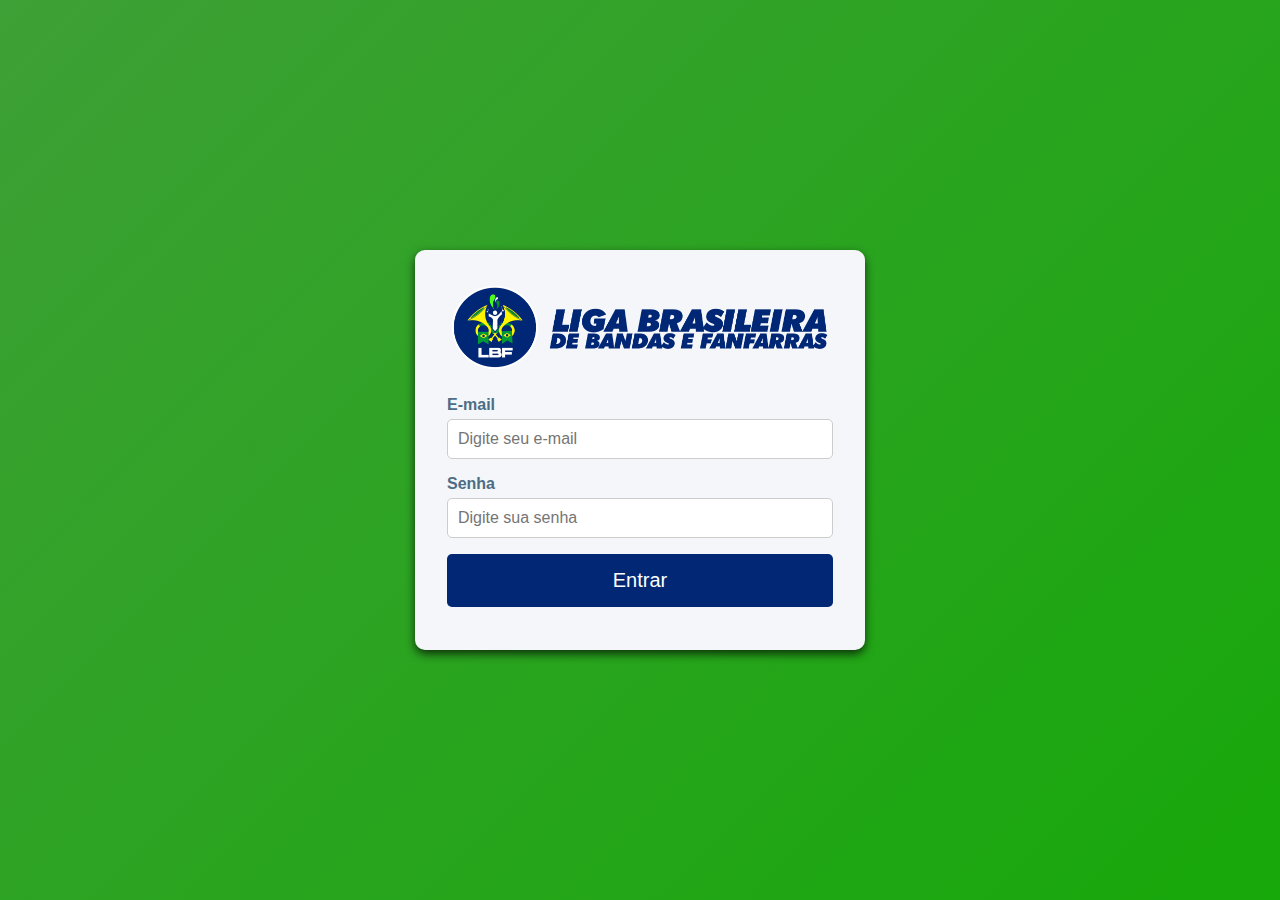
<file: index.html>
<!DOCTYPE html>
<html lang="pt-br">
<head>
    <meta charset="UTF-8">
    <meta name="viewport" content="width=device-width, initial-scale=1.0">
    <title>Tela de Login</title>
    <link rel="stylesheet" href="style.css">
    <link rel="shortcut icon" href="img/favicon.ico" type="image/x-icon">
</head>
<body>
    <div class="container">

            <img class="img-logo" src="img/lbf-logo (1).png" alt="">


        <form class="login-form">
            <!-- <h2>Login</h2> -->
            <div class="input-group">
                <label for="email">E-mail</label>
                <input type="email" id="email" placeholder="Digite seu e-mail" required>
            </div>
            <div class="input-group">
                <label for="password">Senha</label>
                <input type="password" id="password" placeholder="Digite sua senha" required>
            </div>
            <button onclick="verificarLogin(event)">Entrar</button>
        </form>
    </div>

    <script src="index.js"></script>
</body>
</html>
</file>
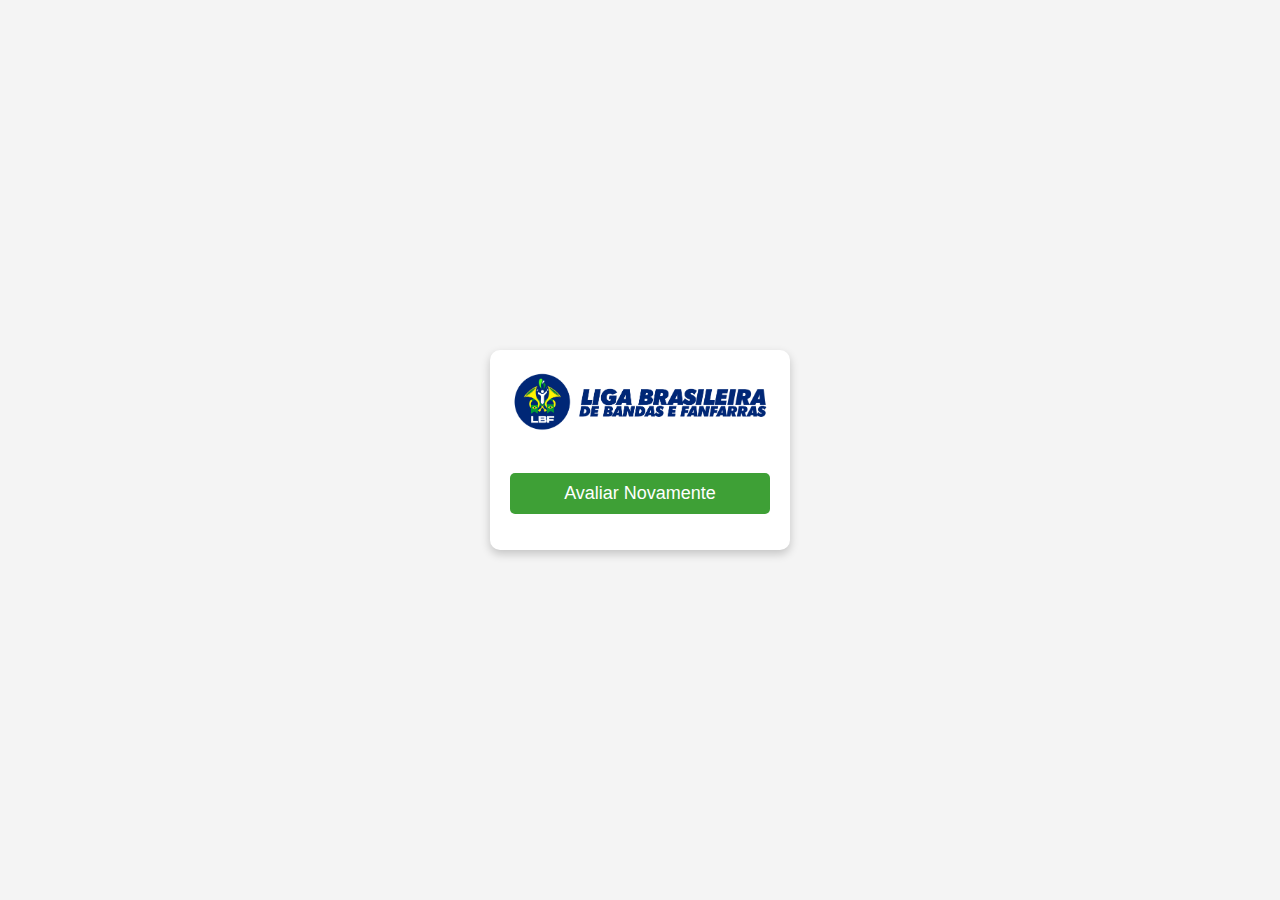
<file: comeback.html>
<!DOCTYPE html>
<html lang="pt-BR">
<head>
    <meta charset="UTF-8">
    <meta name="viewport" content="width=device-width, initial-scale=1.0">
    <title>Página de Avaliação</title>
    <link rel="stylesheet" href="comeback.css">
</head>
<body>
    <div class="container">
        <img src="img/lbf-logo (1).png" alt="Logo" class="logo">
        <button class="btn" onclick="avaliarNovamente()">Avaliar Novamente</button>
    </div>

    <script src="form.js"></script>
</body>
</html>
</file>
<file: style.css>
* {
    margin: 0;
    padding: 0;
    box-sizing: border-box;
    font-family: Arial, sans-serif;
}

body {
    display: flex;
    justify-content: center;
    align-items: center;
    height: 100dvh;
    background: linear-gradient(135deg, #3ea036, #17a80a);
}

.container {
    background: #f4f6f9;
    padding: 2rem;
    border-radius: 10px;
    box-shadow: 0 4px 10px rgba(0, 0, 0, 0.7);
    width: 100%;
    max-width: 450px;
    height: 400px;
    text-align: center;
}

input{
    color: #4d6d85;
}

h2 {
    margin-bottom: 1rem;
    color: #4d6d85;
}

.input-group {
    margin-bottom: 1rem;
    text-align: left;
    font-weight: 600;
}

.input-group label {
    display: block;
    margin-bottom: 0.3rem;
    color: #4d6d85;
}

.input-group input {
    width: 100%;
    padding: 10px;
    border: 1px solid #ccc;
    border-radius: 5px;
    font-size: 1rem;
}

button {
    width: 100%;
    padding: 15px;
    background: #012775;
    border: none;
    color: white;
    font-size: 20px;
    border-radius: 5px;
    cursor: pointer;
    transition: background 0.3s;
}

button:hover {
    background: #043eb4;
}

.img-logo {
    width: 100%;
    height: 90px;
    margin-bottom: 20px;
    text-align: center;
}

@media (min-width: 525px) and ( max-width: 768px) {
    .container {
        padding: 1.5rem;
        width: 90%;
        height: 385px;
        text-align: center;
    }

    .img-logo {
        width: 100%;
        height: 93px;
        margin-bottom: 20px;
        text-align: center;
    }

    .input-group input {
        padding: 8px;
    }

    button {
        padding: 8px;
    }

    .input-group label {
        margin-bottom: 1rem;
    }
}


@media (min-width: 411px) and ( max-width: 525px) {
    .container {
        padding: 1.5rem;
        width: 90%;
        height: 375px;
        text-align: center;
    }

    .img-logo {
        width: 100%;
        height: 27%;
        margin-bottom: 20px;
        text-align: center;
    }

    .input-group input {
        padding: 8px;
    }

    button {
        padding: 8px;
    }

    .input-group label {
        margin-bottom: 1rem;
    }
}


@media (min-width: 376px) and ( max-width: 410px) {
    .container {
        padding: 1.5rem;
        width: 90%;
        height: 350px;
        text-align: center;
    }

    .img-logo {
        width: 100%;
        height: 25%;
    }

    .input-group input {
        padding: 8px;
    }

    button {
        padding: 8px;
    }

    .input-group label {
        margin-bottom: 1rem;
    }
}

@media (min-width: 320px) and ( max-width: 375px) {
    .container {
        padding: 1.5rem;
        width: 90%;
        height: 350px;
        text-align: center;
    }

    .img-logo {
        width: 100%;
        height: 20%;
    }

    .input-group input {
        padding: 8px;
    }

    button {
        padding: 8px;
    }

    .input-group label {
        margin-bottom: 1rem;
    }
}
</file>
<file: comeback.css>
* {
    margin: 0;
    padding: 0;
    box-sizing: border-box;
    font-family: Arial, sans-serif;
}

body {
    display: flex;
    justify-content: center;
    align-items: center;
    height: 100dvh;
    background-color: #f4f4f4;
}

.container {
    text-align: center;
    background: white;
    padding: 20px;
    border-radius: 10px;
    box-shadow: 0px 4px 10px rgba(0, 0, 0, 0.2);
    display: flex;
    flex-direction: column;
    width: 300px;
    height: 200px;
}

.logo {
    width: 100%;
    margin-bottom: 20px;
    text-align: center;
}

.btn {
    background-color: #3ea036;
    color: white;
    border: none;
    padding: 10px 20px;
    font-size: 18px;
    border-radius: 5px;
    cursor: pointer;
    transition: 0.3s;
    margin-top: 20px;
}

.btn:hover {
    background-color: #218838;
}
</file>
